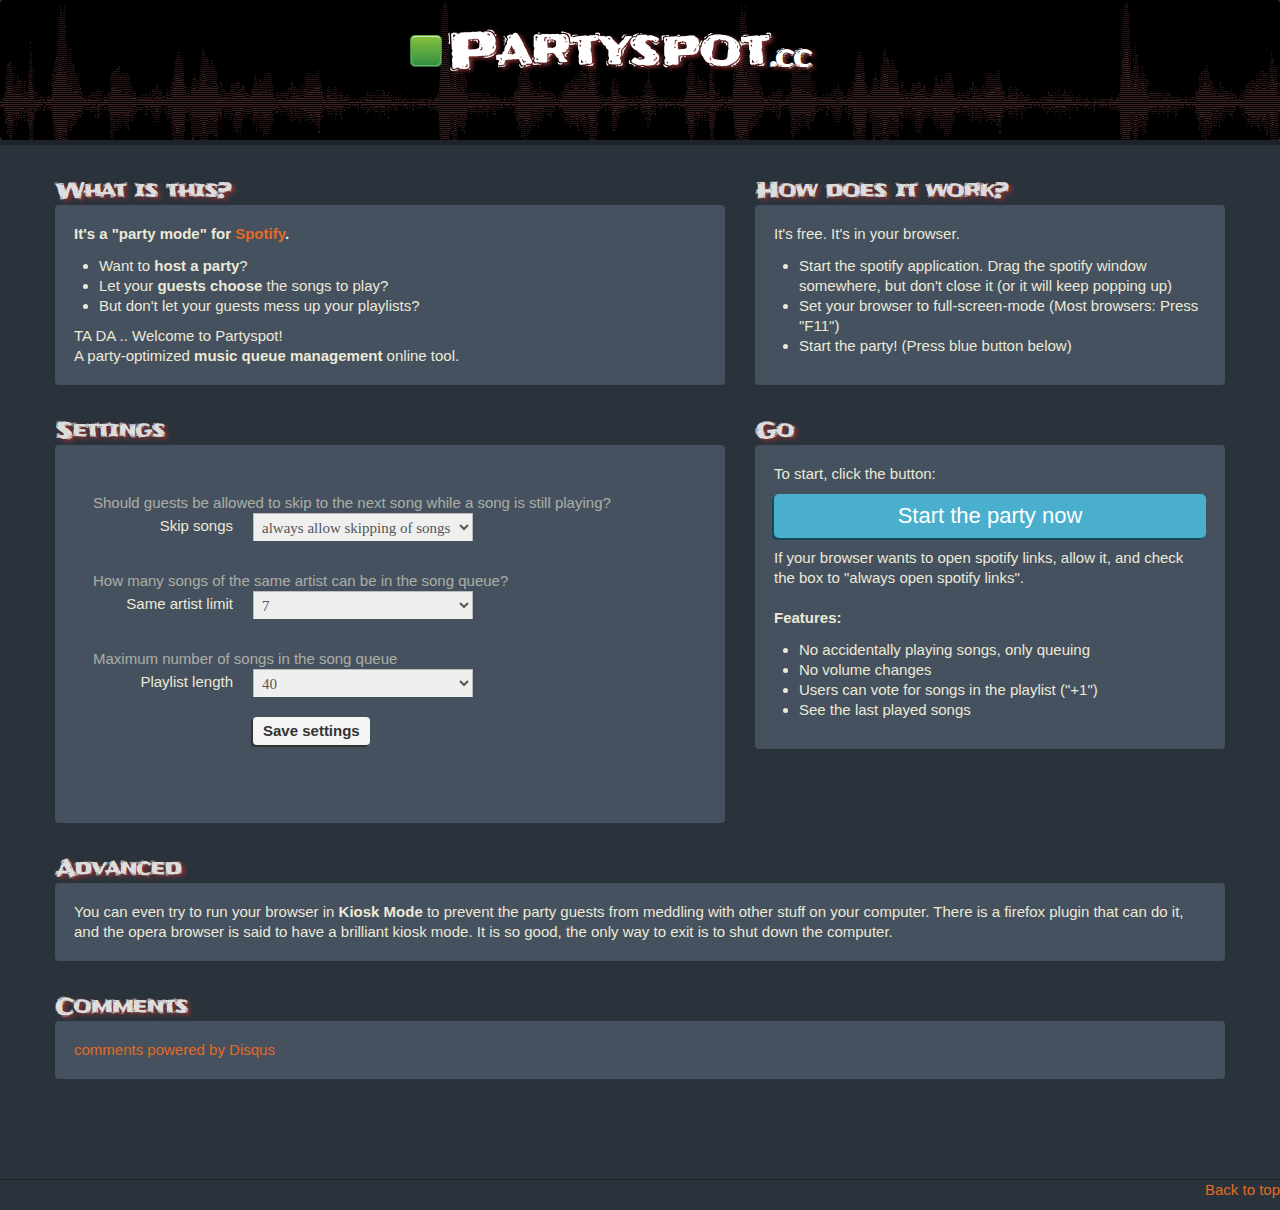
<file: index.html>
<html>
<head>
    <link href="css/bootstrap.css" rel="stylesheet"> 
    <link href="css/bootstrap-responsive.css" rel="stylesheet">
    
    <script type="text/javascript" src="jquery.js"></script>
    <script type="text/javascript" src="jquery.cookie.js"></script>
    <script type="text/javascript" src="partyspot.js"></script>

    <style type="text/css">
        #logo span{
            position:absolute;
            width:1px;height:1px;
        }
        #logo span span {
            position:relative;
            display:block;
            top:-2px;
            left:-500px;
            height:145px;
            width:505px;
/*          background:url(img/grunge2.png); */
        }
/*          body {background-color:black;width:100%;height:100%;} */

        @font-face {
            font-family: 'Frijole';
            font-style: normal;
            font-weight: 400;
            src: local('Frijole'), url(font/frijole.woff) format('woff');
        }
/*        @font-face {
            font-family: 'Revalia';
            font-style: normal;
            font-weight: 400;
            src: local('Revalia-Regular'), url(font/revalia.woff) format('woff');
        }
        @font-face {
            font-family: 'Pontano Sans';
            font-style: normal;
            font-weight: 400;
            src: local('Pontano Sans'), local('PontanoSans-Regular'), url(font/pontano.woff) format('woff');
        }   
*/      @font-face {
            font-family: 'Syncopate';
            font-style: normal;
            font-weight: 400;
            src: local('Syncopate'), local('Syncopate-Regular'), url(font/syncopate.woff) format('woff');
        }

        #logo {width:500px;height:100px;margin:auto;;}

        #logo img {margin-right:5px;}
        #logo i {font-size:28px;font-style:normal;}
        .table-striped tbody tr:hover, .table-striped tbody tr:nth-child(odd):hover
         {background-color:#393939;color:yellow;}
        body, input {font-family:Tahoma,Verdana,Arial}
        input {color:black;font-weight:bold;}
        div.growlUI { margin-top:50px; }
        div.growlUI h1, div.growlUI h2 {
            color: white; padding: 5px 5px 16px 75px; text-align: left
        }
        div.growlUI h1 {line-height:30px;background: url(../icon/music-3.png) no-repeat 10px 10px;background-size:48px 48px}
        div.growlUI h1.red {color:red;background: url(../icon/block.png)  no-repeat 10px 10px; }
        div.growlUI h1.orange {color:orange;background: url(../icon/alert.png) no-repeat 10px 10px;}

        div.growlUI h2 {font-size:14px;line-height:15px;}
        div.song span {margin-right:1px;}
        .song {  
            font-size: 12.69px;
            font-weight: bold;
            color: #ffffff;
            vertical-align: baseline;
            white-space: nowrap;
            text-shadow: 0 -1px 0 rgba(0, 0, 0, 0.25);
        } 
        #skipSong {cursor:pointer;}
        #nowprogress {
            -webkit-transition: none;
            -moz-transition: none;
            -ms-transition: none;
            -o-transition: none;
            transition: none;
        }
        .infoline {
            margin-bottom:6px;font-weight:bold
        }
        #logo,h3 {font-size:50px;font-family: 'Frijole',Arial, serif;
            letter-spacing:-2px; font-style:normal;font-weight: 400;
            text-shadow:#833 3px 2px 4px;
            color: #fff;
        }
        #myheader {
            background-image:url('img/sample.gif');
            background-size: auto 202px;
        }
        #starter { margin: 10px 0; display:block; font-size:22px;}
        h3 {font-size:22px;color:#ddd;margin-top:10px;}        
    </style>
    <script type="text/javascript">

      var _gaq = _gaq || [];
      _gaq.push(['_setAccount', 'UA-3346698-8']);
      _gaq.push(['_trackPageview']);

      (function() {
        var ga = document.createElement('script'); ga.type = 'text/javascript'; ga.async = true;
        ga.src = ('https:' == document.location.protocol ? 'https://ssl' : 'http://www') + '.google-analytics.com/ga.js';
        var s = document.getElementsByTagName('script')[0]; s.parentNode.insertBefore(ga, s);
      })();

    </script>

    <script type="text/javascript">


        $(document).ready(function(){
            Service.loadSettings(); 
            $("#skipSetting").val( settings.skip ); 
            $("#artistSetting").val( settings.artist );
            $("#playlistSetting").val( settings.playlistSize );

            $("#svsttngs").click( function() {
                settings.skip = $("#skipSetting").val(); 
                settings.artist = $("#artistSetting").val( );
                settings.playlistSize = $("#playlistSetting").val( );
                Service.saveSettings(); 
            });
        });

    </script>



</head>
<body>
    

  <!-- Navbar
    ================================================== -->
  <div class="navbar">
      <div class="navbar-inner" id="myheader">
        <div class="container">
 
            <a href="go">
                  <div id="logo">
               <div  style="overflow:hidden" id="logo" class="brand" href="#"><img src="img/button-green.png" />Partyspot<i>.cc</i><span><span></span></span></div>

                  </div>

            </a>
       </div>
      </div>
      <div style="width:100%;height:5px;background-color:black;opacity:0.3"></div>
  </div>

    <div class="container">



        <section>
<!--            <div class="page-header">
                <h1>Party mode & party playlist management for Spotify</h1>
            </div>
-->
            <div class="row">
              
                <div class="span7">
                    <h3>What is this?</h3>
                    <div class="well">
                        <b>It's a "party mode" for <a href="http://www.spotify.com">Spotify</a>.</b>
                        <ul style="margin-top:12px">
                            <li>Want to <b>host a party</b>? </li>
                            <li>Let your <b>guests choose</b> the songs to play?</li>
                            <li>But don't let your guests mess up your playlists?</li>
                        </ul>

                        TA DA .. Welcome to Partyspot!<br />A party-optimized <b>music queue management</b> online tool. 
                    </div>
                </div>
               <div class="span5">
                   
                    <h3>How does it work?</h3>
                    <div class="well">
                        It's free. It's in your browser. 
                        <ul style="margin-top:12px">
                            <li>Start the spotify application. Drag the spotify window somewhere, but don't close it (or it will keep popping up)</li>
                            <li>Set your browser to full-screen-mode (Most browsers: Press "F11")</li>
                            <li>Start the party! (Press blue button below)</li>
                        </ul>

                    </div>
                </div>
            </div>
            <div class="row">
                <div class="span7">
                   <h3>Settings</h3>
                    <div class="well">

                        <form class="form-horizontal well">
                            <fieldset>
                                <div class="control-group">

                                    <p class="help-block">Should guests be allowed to skip to the next song while a song is still playing?</p> 
                                    <label class="control-label" for="skip">Skip songs</label>
                                    <div class="controls">
                                        <select id="skipSetting">
                                            <option value="0.01">always allow skipping of songs</option>
                                            <option selected value="0.33">after one third was played</option>
                                            <option value="0.5">after half was played</option>
                                            <option value="0.75">after 3/4 were played</option>
                                            <option value="2">don't allow skippong of songs</option>
                                        </select>
                                    </div>
                                </div>
                                <div class="control-group">
                                    <p class="help-block">How many songs of the same artist can be in the song queue?</p>                                   
                                    <label class="control-label" for="artist">Same artist limit</label>
                                    <div class="controls">
                                        <select id="artistSetting">
                                            <option value="2">2</option>
                                            <option value="5">5</option>
                                            <option selected value="7">7</option>
                                            <option value="10">10</option>
                                            <option value="15">15</option>
                                            <option value="100">No limit</option>
                                        </select>
                                    </div>
                                </div>
                                <div class="control-group">
                                    <p class="help-block">Maximum number of songs in the song queue</p>                                   
                                    <label class="control-label" for="playlist">Playlist length</label>
                                    <div class="controls">
                                        <select id="playlistSetting">
                                            <option value="10">10</option>
                                            <option value="20">20</option>
                                            <option value="30">30</option>
                                            <option selected value="40">40</option>
                                            <option value="50">50 (sorry, more's currently not possible, because of cookie size limit)</option>
                                        </select>
                                        <br /><br />

                                        <input id="svsttngs" type="button" class="btn" value="Save settings" />
                                    </div>

                                </div>                                
<!--
                                <div class="control-group">
                                  <label class="control-label" for="optionsCheckbox">Checkbox</label>
                                  <div class="controls">
                                    <label class="checkbox">
                                      <input type="checkbox" id="optionsCheckbox" value="option1">
                                      Option one is this and that—be sure to include why it's great
                                    </label>
                                  </div>
                                </div>
                                <div class="control-group">
                                  <label class="control-label" for="select01">Select list</label>
                                  <div class="controls">
                                    <input type="text" class="input-xlarge" id="input01">
                                    <p class="help-block">In addition to freeform text, any HTML5 text-based input appears like so.</p>
                                  </div>
                                </div>
   -->
                            </fieldset>
                        </form>


                    </div>
                </div>
                <div class="span5">
                    <h3>Go</h3>
                    <div class="well">
                        To start, click the button: <br />
                        <a id="starter" class="btn btn-info btn-large" href="go">Start the party now</a>
                        If your browser wants to open spotify links, allow it, and check the box to "always open spotify links".
                        <br />
                        <br />
                        <b>Features:</b><br />
                        <ul style="margin-top:12px">
                            <li>No accidentally playing songs, only queuing</li>
                            <li>No volume changes</li>
                            <li>Users can vote for songs in the playlist ("+1")</li>
                            <li>See the last played songs</li>
                        </ul>

                    </div>
                </div>
 

            </div>

            <div class="row">
                <div class="span12">
                    <h3>Advanced</h3>
                    <div class="well">

                            You can even try to run your browser in <b>Kiosk Mode</b> to prevent the party guests from meddling with other stuff on your computer. There is a firefox plugin that can do it, and the opera browser is said to have a brilliant kiosk mode. It is so good, the only way to exit is to shut down the computer. 
                    </div>

                </div>
            </div>

            <div class="row">
                <div class="span12">
                    <h3>Comments</h3>
                    <div class="well">
                       <div id="disqus_thread"></div>
                        <script type="text/javascript">
                            /* * * CONFIGURATION VARIABLES: EDIT BEFORE PASTING INTO YOUR WEBPAGE * * */
                            var disqus_shortname = 'partyspot'; // required: replace example with your forum shortname

                            /* * * DON'T EDIT BELOW THIS LINE * * */
                            (function() {
                                var dsq = document.createElement('script'); dsq.type = 'text/javascript'; dsq.async = true;
                                dsq.src = 'http://' + disqus_shortname + '.disqus.com/embed.js';
                                (document.getElementsByTagName('head')[0] || document.getElementsByTagName('body')[0]).appendChild(dsq);
                            })();
                        </script>
                        <noscript>Please enable JavaScript to view the <a href="http://disqus.com/?ref_noscript">comments powered by Disqus.</a></noscript>
                        <a href="http://disqus.com" class="dsq-brlink">comments powered by <span class="logo-disqus">Disqus</span></a>
                        
                        </section>

                    </div>
                </div>
            </div>

             


        <br><br><br><br>

       <!-- Footer
        ================================================== -->
        <footer class="footer">
          <p class="pull-right"><a href="#">Back to top</a></p>
        </footer>

    </div><!-- /container -->



</body></html>
</file>
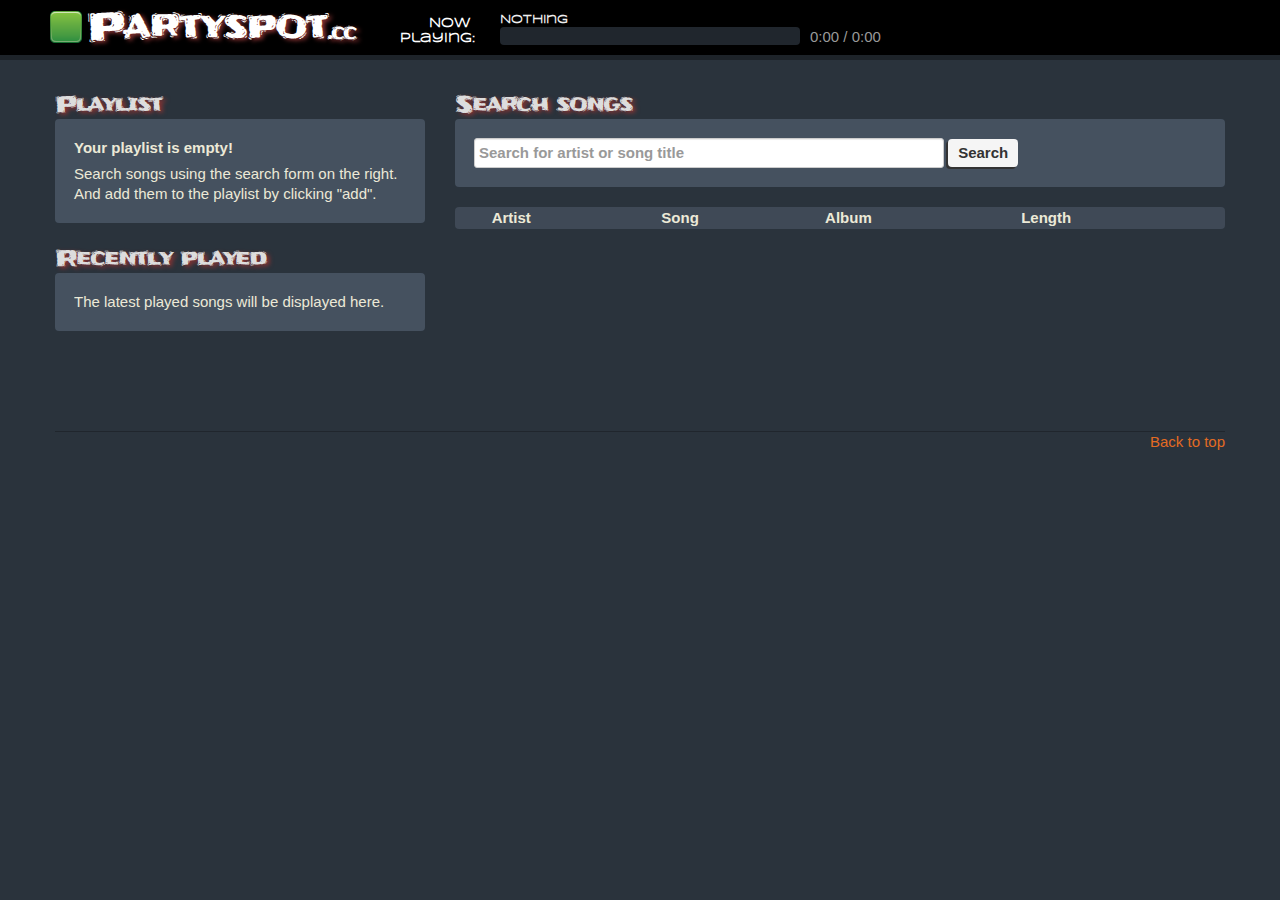
<file: go/index.html>
<!DOCTYPE html>
<html lang="en"><head><meta http-equiv="Content-Type" content="text/html; charset=UTF-8">
    <meta charset="utf-8">
    <title>Partyspot.cc</title>
    <meta name="viewport" content="width=device-width, initial-scale=1.0">
    <meta name="description" content="">
    <meta name="author" content="">

    <!-- Le HTML5 shim, for IE6-8 support of HTML elements -->
    <!--[if lt IE 9]>
      <script src="http://html5shim.googlecode.com/svn/trunk/html5.js"></script>
    <![endif]-->

    <!-- Le styles 

    <link href="bootstrap-style2.css" rel="stylesheet">
    -->

    <link href="../css/bootstrap.css" rel="stylesheet"> 
    <link href="../css/bootstrap-responsive.css" rel="stylesheet">
    
    <style type="text/css">
        #logo span{
            position:absolute;
            width:1px;height:1px;
        }
        #logo span span {
            position:relative;
            display:block;
            top:-2px;
            left:-300px;
            height:45px;
            width:305px;
/*            background:url(../img/grunge2.png); */
        }

        @font-face {
          font-family: 'Frijole';
          font-style: normal;
          font-weight: 400;
          src: local('Frijole'), url(../font/frijole.woff) format('woff');
        }
/*        @font-face {
          font-family: 'Revalia';
          font-style: normal;
          font-weight: 400;
          src: local('Revalia-Regular'), url(font/revalia.woff) format('woff');
        }
          @font-face {
          font-family: 'Pontano Sans';
          font-style: normal;
          font-weight: 400;
          src: local('Pontano Sans'), local('PontanoSans-Regular'), url(font/pontano.woff) format('woff');
        }   
*/      @font-face {
          font-family: 'Syncopate';
          font-style: normal;
          font-weight: 400;
          src: local('Syncopate'), local('Syncopate-Regular'), url(../font/syncopate.woff) format('woff');
        }
      
        .table th, .table td {padding: 1px 4px;line-height:18px; vertical-align:middle}
        .table td.adds {padding:3px; }
        .nowplaying, #currentTrack { 
            font-family:Syncopate; 
            font-style: normal;
            font-weight: bold;
            font-size:13px;
        }
        #currentTrack {
            font-size:12px;color:#eee;
            line-height:13px;
            margin-bottom:1px; 
        }
        .nowplaying {
            margin-top:7px;
            line-height:15px;
            text-align:right;color:white
        }
        .searchrs tbody tr td:nth-child(2) { text-align:right;}
        #logo img {margin-right:5px;}
        #logo i {font-size:20px;font-style:normal;}
        .table-striped tbody tr:hover, .table-striped tbody tr:nth-child(odd):hover
         {background-color:#393939;color:yellow;}
        body, input {font-family:Tahoma,Verdana,Arial}
        input {color:black;font-weight:bold;}
        div.growlUI { margin-top:50px; }
        div.growlUI h1, div.growlUI h2 {
            color: white; padding: 5px 5px 16px 75px; text-align: left
        }
        div.growlUI h1 {line-height:30px;background: url(../icon/music-3.png) no-repeat 10px 10px;background-size:48px 48px}
        div.growlUI h1.red {color:red;background: url(../icon/block.png)  no-repeat 10px 10px; }
        div.growlUI h1.orange {color:orange;background: url(../icon/alert.png) no-repeat 10px 10px;}

        div.growlUI h2 {font-size:14px;line-height:15px;}
        div.song span {margin-right:1px;}
        .song {  
            font-size: 12.69px;
            font-weight: bold;
            color: #ffffff;
            vertical-align: baseline;
            white-space: nowrap;
            text-shadow: 0 -1px 0 rgba(0, 0, 0, 0.25);
        } 
        #skipSong {cursor:pointer;}
        #nowprogress {
            -webkit-transition: none;
            -moz-transition: none;
            -ms-transition: none;
            -o-transition: none;
            transition: none;
        }
        .infoline {
            margin-bottom:6px;font-weight:bold
        }
        #logo,h3 {font-size:38px;font-family: 'Frijole',Arial, serif;
            letter-spacing:-2px; font-style:normal;font-weight: 400;
            text-shadow:#833 3px 2px 4px;
            color: #fff;
        }
        h3 {font-size:22px;color:#ddd;}
        .navbar .brand {
            padding: 8px 15px 8px!important;
        }
        #recentsongs, #songqueue { overflow:hidden }
        .bigger {font-weight:bold;font-size:25px;}
    </style>

  
    <script type="text/javascript" src="../jquery.js"></script>
    <script type="text/javascript" src="../jquery.cookie.js"></script>
    <script type="text/javascript" src="../jquery.blockUI.js?1"></script>
    <script type="text/javascript" src="../partyspot.js"></script>

    <script type="text/javascript">

      var _gaq = _gaq || [];
      _gaq.push(['_setAccount', 'UA-3346698-8']);
      _gaq.push(['_trackPageview']);

      (function() {
        var ga = document.createElement('script'); ga.type = 'text/javascript'; ga.async = true;
        ga.src = ('https:' == document.location.protocol ? 'https://ssl' : 'http://www') + '.google-analytics.com/ga.js';
        var s = document.getElementsByTagName('script')[0]; s.parentNode.insertBefore(ga, s);
      })();

    </script>
        
</head>

<body data-spy="scroll" data-target=".subnav" data-offset="50">


  <!-- Navbar
    ================================================== -->
  <div class="navbar navbar-fixed-top">
      <div class="navbar-inner" style="background-color:black">
        <div class="container">
            <div  style="overflow:hidden" id="logo" class="brand" href="#"><img src="../img/button-green.png" />Partyspot<i>.cc</i><span><span></span></span></div>
            <div class="nav-collapse" style="margin-top:9px">
                <div class="span1 nowplaying">
                Now Playing: 
                </div>

                <div class="span6" style="min-width:400px;margin-top:4px">
                    <div id="currentTrack">Nothing</div> 
                    <div style="width:450px">
                        <div style="float:right;width:140px" id="currentTime">
                            <span id="playtime">0:00</span> / <span id="totaltime">0:00</span> 
                            <div id="skipSong" style="float:right;margin-top:-2px"><span style="padding-top:2px" class="label label-info">skip</span></div>  
                        </div>
                        <div class="progress progress-danger progress-striped active" style="width:300px;margin-bottom:10px">
                            <div id="nowprogress" class="bar" style="width:0px"></div>
                        </div>
                    </div>
                </div>

            </div>
       </div>
      </div>
      <div style="width:100%;height:5px;background-color:black;opacity:0.3"></div>
  </div>


    <script type="text/javascript">

        $(document).ready(function(){

            Service.loadSettings(); 

            //
            // load playlist from cookie
            var startup = $.cookie('playlist');
            if ( document.URL.indexOf("clear") == -1 ) if (  startup ) {
                songqueue = []; 
                var arr = startup.split("{"); 
                arr.map( function( el, index ) {  
                    var song = el.split("}")
                    if ( song[1] ) {
                        setTimeout( function() { Service.queueSong( song, 1 ) ; }, index*100+500 ); 
                    }
                }); 
                
            } 
            if ( !songqueue.length  ) {
                $("#queuecontainer").hide(); 
            }

            //
            // remove this
            Service.processSearchResults(); 

            //
            // add click events
            $("#searchsubmit").click( function() {
                Service.search( $("#searchterm").val() ); 
            } ); 
            $("#skipSong").click( function() {
                Service.playNextSong(); 
            }).hide();

        });

    </script>



    <div class="container">


<!-- Masthead

<header class="jumbotron subhead" id="overview" style="margin-top:100px">
  <h1>Superhero</h1>
  <p class="lead">A preview of changes in this swatch.</p>
  <div class="subnav">
    <ul class="nav nav-pills">
      <li class="active"><a href="http://bootswatch.com/superhero/#typography">Typography</a></li>
      <li class=""><a href="http://bootswatch.com/superhero/#navbar">Navbar</a></li>
      <li class=""><a href="http://bootswatch.com/superhero/#buttons">Buttons</a></li>
      <li class=""><a href="http://bootswatch.com/superhero/#forms">Forms</a></li>
      <li class=""><a href="http://bootswatch.com/superhero/#miscellaneous">Miscellaneous</a></li>
    </ul>
  </div>
</header>
================================================== -->



<section>
    <div class="page-header">
        <h1>Party mode & party playlist management for Spotify</h1>
    </div>

    <div class="row">
  	  
    <div class="span4">
        <h3>Playlist</h3>
        <div class="well" id="emptyplaylist">
            <div class="infoline">Your playlist is empty!</div>
            Search songs using the search form on the right. And add them to the playlist by clicking "add".
        </div>

        <div class="well" id="queuecontainer">
            <div id="songqueue">
            </div>
        </div>

        <h3>Recently played</h3>
        <div class="well">
            <div id="recentsongs">
                The latest played songs will be displayed here. 
            </div>
        </div>

    </div>

    <div class="span8">
        <h3>Search songs</h3>
        <form class="well form-search" onsubmit="$('#searchsubmit').click();return false;">
            <input id="searchterm" type="text" placeholder="Search for artist or song title" class="span5">
            <input id="searchsubmit" type="button" value="Search" class="btn">
        </form>

      <div id="searchresults">
            <table class="searchrs table table-bordered table-striped">
                <thead>
                <tr>
                  <th></th>
                  <th>Artist</th>
                  <th>Song</th>
                  <th>Album</th>
                  <th>Length</th>
                </tr>
                </thead>
                <tbody></tbody>
            </table>
      </div>

    </div>

  </div>

</section>


<!-- Alerts & Messages
================================================== 

<section>

  <h3 id="alerts">Infos</h3>

  <div class="row">
	  <div class="span12">
	      <div class="alert alert-block">
	        <a class="close">×</a>
	        <h4 class="alert-heading">What is this?</h4>
	        <p>This service is using <a href="http://www.spotify.com">Spotify</a> to search for and play songs. You can use partyspot to let people at your party choose their music.</p>
	      </div>
	  </div>
  </div>
  <div class="row">
    <div class="span4">
      <div class="alert alert-error">
        <a class="close">×</a>
        <strong>Error</strong> Change a few things up and try submitting again.
      </div>
    </div>
    <div class="span4">
    </div>
    <div class="span4">
      <div class="alert alert-info">
        <a class="close">×</a>
        <strong>Information</strong> This alert needs your attention, but it's not super important.
      </div>
    </div>
  </div>
-->

</section>

<br><br><br><br>

     <!-- Footer
      ================================================== -->
      <footer class="footer">
        <p class="pull-right"><a href="#">Back to top</a></p>
      </footer>

    </div><!-- /container -->



    <!-- Le javascript
    ================================================== 

    <script src="./index_files/bootstrap-dropdown.js"></script>
    <script src="./index_files/bootstrap-scrollspy.js"></script>
    <script src="./index_files/bootstrap-collapse.js"></script>
		<script src="./index_files/bootstrap-tooltip.js"></script>
    <script src="./index_files/application.js"></script>
    <script src="./index_files/bootswatch.js"></script>

-->

  

</body></html>
</file>
